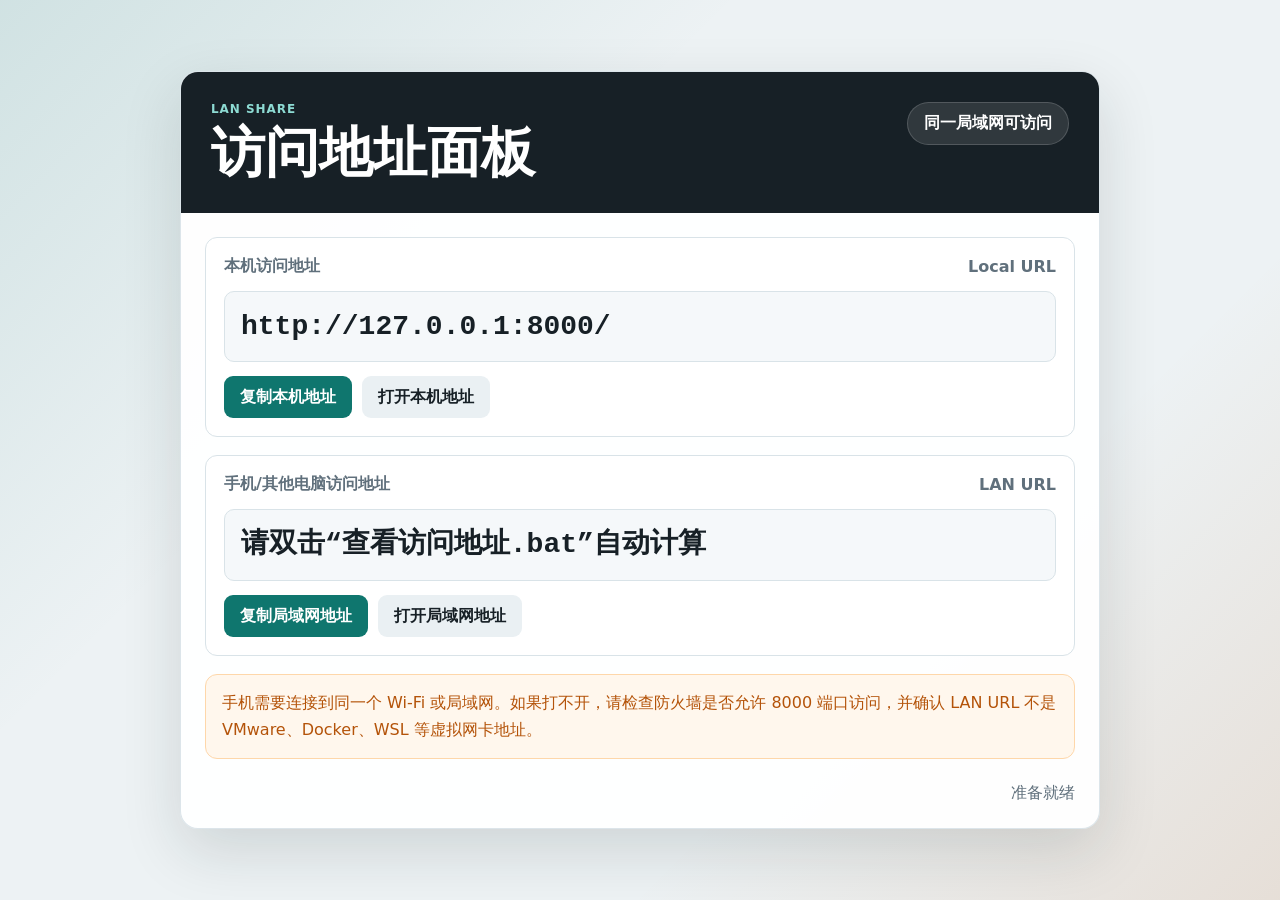
<file: address-template.html>
<!doctype html>
<html lang="zh-CN">
  <head>
    <meta charset="utf-8" />
    <meta name="viewport" content="width=device-width, initial-scale=1" />
    <title>局域网共享访问地址</title>
    <style>
      :root {
        color-scheme: light;
        --bg: #edf2f4;
        --ink: #172026;
        --muted: #60707c;
        --line: #d9e3e8;
        --surface: #ffffff;
        --soft: #f5f8fa;
        --accent: #0f766e;
        --warn: #b45309;
        --shadow: 0 22px 60px rgba(23, 32, 38, 0.14);
      }

      * { box-sizing: border-box; }

      body {
        align-items: center;
        background:
          linear-gradient(135deg, rgba(15, 118, 110, 0.13), transparent 34%),
          linear-gradient(315deg, rgba(180, 83, 9, 0.12), transparent 30%),
          var(--bg);
        color: var(--ink);
        display: flex;
        font-family: "Segoe UI", "Microsoft YaHei", system-ui, -apple-system, sans-serif;
        justify-content: center;
        margin: 0;
        min-height: 100vh;
        padding: 24px;
      }

      main {
        background: rgba(255, 255, 255, 0.94);
        border: 1px solid rgba(217, 227, 232, 0.9);
        border-radius: 18px;
        box-shadow: var(--shadow);
        max-width: 920px;
        overflow: hidden;
        width: min(100%, 920px);
      }

      header {
        align-items: flex-start;
        background: #172026;
        color: #ffffff;
        display: flex;
        gap: 18px;
        justify-content: space-between;
        padding: 30px;
      }

      .eyebrow {
        color: #8ddbd3;
        font-size: 12px;
        font-weight: 900;
        letter-spacing: 0.08em;
        margin: 0 0 8px;
        text-transform: uppercase;
      }

      h1 {
        font-size: clamp(30px, 5vw, 54px);
        line-height: 1.08;
        margin: 0;
      }

      .badge {
        background: rgba(255, 255, 255, 0.11);
        border: 1px solid rgba(255, 255, 255, 0.16);
        border-radius: 999px;
        color: #ffffff;
        font-weight: 850;
        padding: 10px 16px;
        white-space: nowrap;
      }

      .content {
        display: grid;
        gap: 18px;
        padding: 24px;
      }

      .card {
        background: var(--surface);
        border: 1px solid var(--line);
        border-radius: 12px;
        display: grid;
        gap: 14px;
        padding: 18px;
      }

      .label-row {
        align-items: center;
        color: var(--muted);
        display: flex;
        font-weight: 850;
        justify-content: space-between;
        gap: 12px;
      }

      .url {
        background: var(--soft);
        border: 1px solid var(--line);
        border-radius: 10px;
        color: var(--ink);
        font-family: Consolas, "Courier New", monospace;
        font-size: clamp(20px, 3vw, 28px);
        font-weight: 850;
        line-height: 1.35;
        overflow-wrap: anywhere;
        padding: 16px;
      }

      .actions {
        display: flex;
        flex-wrap: wrap;
        gap: 10px;
      }

      button,
      a.button {
        align-items: center;
        background: var(--accent);
        border: 0;
        border-radius: 9px;
        color: #ffffff;
        cursor: pointer;
        display: inline-flex;
        font: inherit;
        font-weight: 850;
        min-height: 42px;
        padding: 0 16px;
        text-decoration: none;
      }

      a.button.secondary {
        background: #eaf0f3;
        color: var(--ink);
      }

      .hint {
        background: #fff7ed;
        border: 1px solid #fed7aa;
        border-radius: 12px;
        color: var(--warn);
        line-height: 1.7;
        margin: 0;
        padding: 14px 16px;
      }

      footer {
        color: var(--muted);
        display: flex;
        justify-content: space-between;
        gap: 12px;
        padding: 0 24px 24px;
      }

      @media (max-width: 680px) {
        header,
        footer {
          flex-direction: column;
        }

        .badge {
          align-self: stretch;
          text-align: center;
        }

        .actions {
          display: grid;
          grid-template-columns: 1fr;
        }

        button,
        a.button {
          justify-content: center;
          width: 100%;
        }
      }
    </style>
  </head>
  <body>
    <main
      id="addressApp"
      data-local="__LOCAL_URL__"
      data-lan="__LAN_URL__"
      data-updated="__UPDATED__"
    >
      <header>
        <div>
          <p class="eyebrow">LAN Share</p>
          <h1>访问地址面板</h1>
        </div>
        <div class="badge">同一局域网可访问</div>
      </header>

      <section class="content">
        <article class="card">
          <div class="label-row">
            <span>本机访问地址</span>
            <span>Local URL</span>
          </div>
          <div class="url" id="localUrl"></div>
          <div class="actions">
            <button type="button" data-copy="localUrl">复制本机地址</button>
            <a class="button secondary" id="openLocal" target="_blank" rel="noreferrer">打开本机地址</a>
          </div>
        </article>

        <article class="card">
          <div class="label-row">
            <span>手机/其他电脑访问地址</span>
            <span>LAN URL</span>
          </div>
          <div class="url" id="lanUrl"></div>
          <div class="actions">
            <button type="button" data-copy="lanUrl">复制局域网地址</button>
            <a class="button secondary" id="openLan" target="_blank" rel="noreferrer">打开局域网地址</a>
          </div>
        </article>

        <p class="hint">
          手机需要连接到同一个 Wi-Fi 或局域网。如果打不开，请检查防火墙是否允许 8000 端口访问，并确认 LAN URL 不是 VMware、Docker、WSL 等虚拟网卡地址。
        </p>
      </section>

      <footer>
        <span id="updated"></span>
        <span id="toast">准备就绪</span>
      </footer>
    </main>

    <script>
      const app = document.querySelector("#addressApp");
      const params = new URLSearchParams(window.location.search);

      function cleanTemplateValue(value, fallback) {
        if (!value || /^__.+__$/.test(value)) return fallback;
        return value;
      }

      const local = params.get("local") || cleanTemplateValue(app.dataset.local, "http://127.0.0.1:8000/");
      const lan = params.get("lan") || cleanTemplateValue(app.dataset.lan, "请双击“查看访问地址.bat”自动计算");
      const updated = params.get("updated") || cleanTemplateValue(app.dataset.updated, "");

      const localEl = document.querySelector("#localUrl");
      const lanEl = document.querySelector("#lanUrl");
      const toast = document.querySelector("#toast");
      const openLocal = document.querySelector("#openLocal");
      const openLan = document.querySelector("#openLan");

      localEl.textContent = local;
      lanEl.textContent = lan;
      openLocal.href = local;
      openLan.href = /^https?:\/\//.test(lan) ? lan : "#";
      document.querySelector("#updated").textContent = updated ? `更新时间：${updated}` : "";

      async function copyText(value) {
        if (navigator.clipboard && window.isSecureContext) {
          await navigator.clipboard.writeText(value);
          return;
        }

        const textarea = document.createElement("textarea");
        textarea.value = value;
        textarea.style.position = "fixed";
        textarea.style.left = "-9999px";
        document.body.appendChild(textarea);
        textarea.focus();
        textarea.select();
        document.execCommand("copy");
        textarea.remove();
      }

      document.querySelectorAll("[data-copy]").forEach((button) => {
        button.addEventListener("click", async () => {
          const target = document.querySelector(`#${button.dataset.copy}`);
          await copyText(target.textContent.trim());
          toast.textContent = "已复制到剪贴板";
          window.setTimeout(() => {
            toast.textContent = "准备就绪";
          }, 1800);
        });
      });
    </script>
  </body>
</html>
</file>
